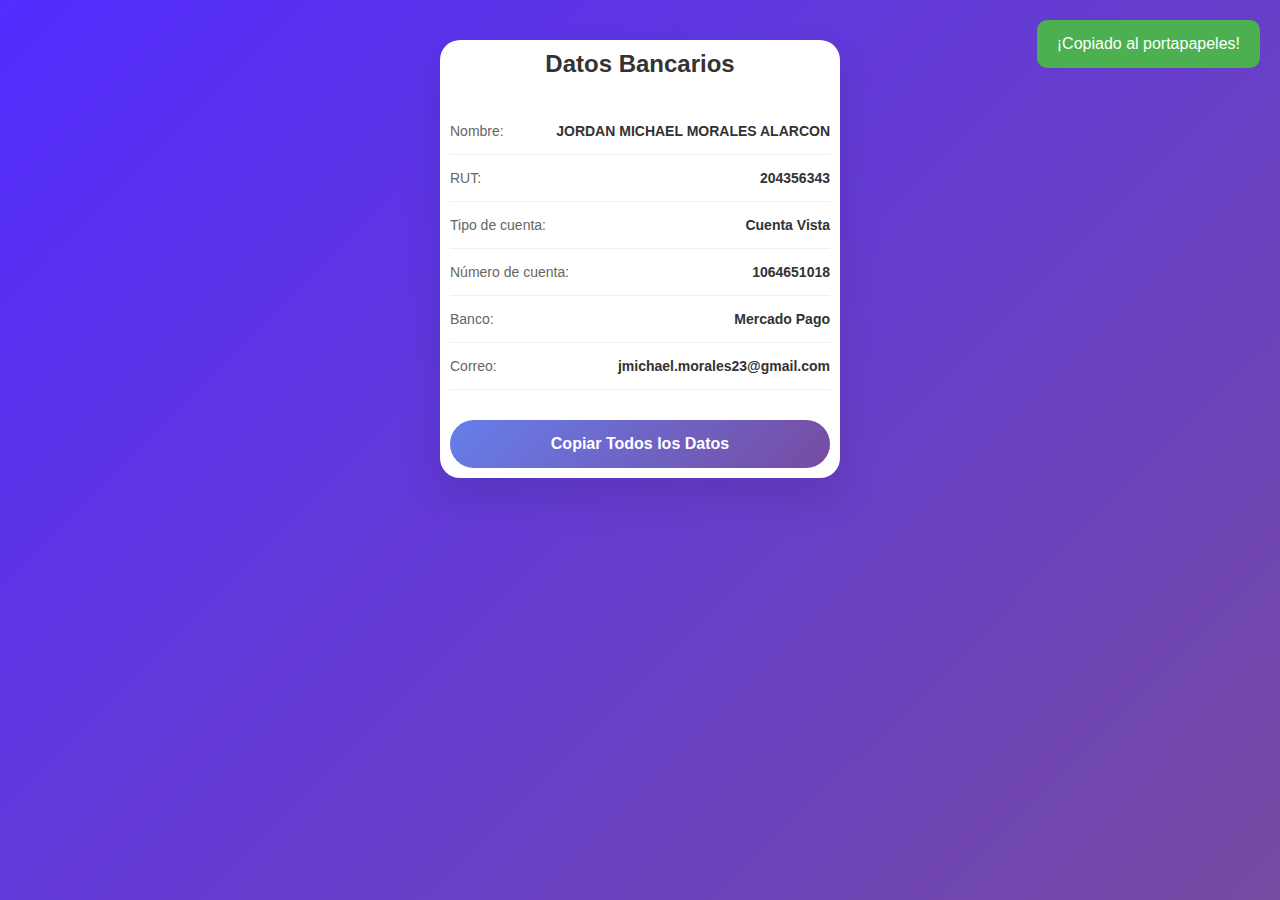
<file: index.html>
<!DOCTYPE html>
<html lang="es">
<head>
    <meta charset="UTF-8">
    <meta name="viewport" content="width=device-width, initial-scale=1.0">
    <title>Datos Bancarios - Jordán Michael</title>
    <link rel="stylesheet" href="style.css">
</head>
<body>
    <div class="container">
        <h1 class="title">Datos Bancarios</h1>
        
        <div class="data-item" onclick="copyToClipboard('JORDAN MICHAEL MORALES ALARCON')">
            <span class="label">Nombre:</span>
            <span class="value">JORDAN MICHAEL MORALES ALARCON</span>
        </div>
        
        <div class="data-item" onclick="copyToClipboard('20435634')">
            <span class="label">RUT:</span>
            <span class="value">204356343</span>
        </div>
        

        <div class="data-item" onclick="copyToClipboard('Cuenta Vista')">
            <span class="label">Tipo de cuenta:</span>
            <span class="value">Cuenta Vista</span>
        </div>
        
        <div class="data-item" onclick="copyToClipboard('1064651018')">
            <span class="label">Número de cuenta:</span>
            <span class="value">1064651018</span>
        </div>

        <div class="data-item" onclick="copyToClipboard('Mercado Pago')">
            <span class="label">Banco:</span>
            <span class="value">Mercado Pago</span>
        </div>
        
        <div class="data-item" onclick="copyToClipboard('jmichael.morales23@gmail.com')">
            <span class="label">Correo:</span>
            <span class="value">jmichael.morales23@gmail.com</span>
        </div>
        
        <button class="copy-btn" onclick="copyAllData()">Copiar Todos los Datos</button>
    </div>

    <div class="notification" id="notification">
        ¡Copiado al portapapeles!
    </div>
<script src="script.js"></script>
</body>
</html>
</file>
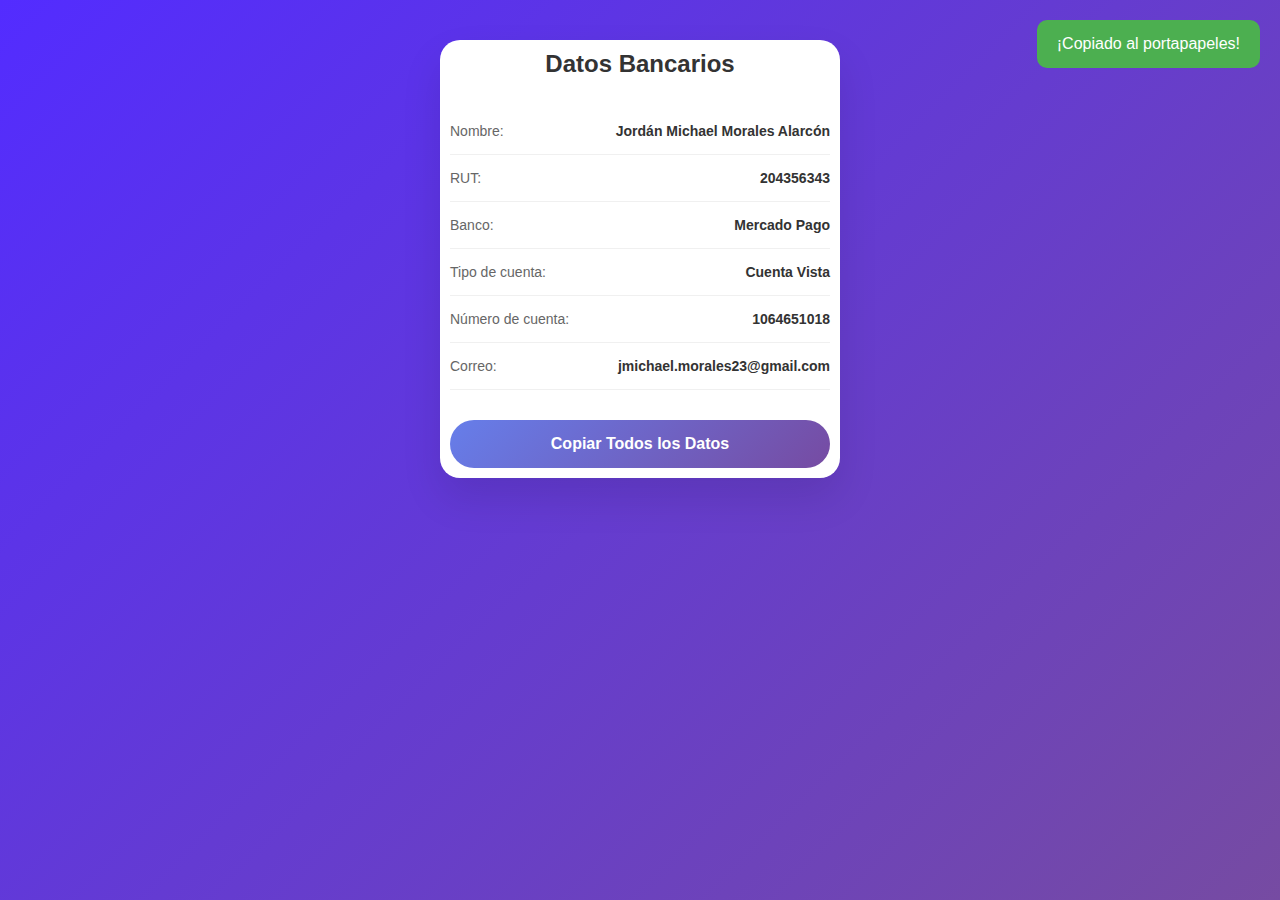
<file: datos-bancarios.html>
<!DOCTYPE html>
<html lang="es">
<head>
    <meta charset="UTF-8">
    <meta name="viewport" content="width=device-width, initial-scale=1.0">
    <title>Datos Bancarios - Jordán Michael</title>
    <style>
        * {
            margin: 0;
            padding: 0;
            box-sizing: border-box;
        }

        body {
            font-family: -apple-system, BlinkMacSystemFont, 'Segoe UI', Roboto, sans-serif;
            background: linear-gradient(135deg, #532cff 0%, #764ba2 100%);
            min-height: 100vh;
            padding: 20px 20px 40px 20px;
        }

        .container {
            background: white;
            border-radius: 20px;
            box-shadow: 0 20px 40px rgba(0,0,0,0.1);
            padding: 10px;
            max-width: 400px;
            width: 100%;
            text-align: center;
            margin: 0 auto;
            margin-top: 20px;
        }

        .title {
            color: #333;
            font-size: 24px;
            font-weight: 600;
            margin-bottom: 30px;
        }

        .data-item {
            display: flex;
            justify-content: space-between;
            align-items: center;
            padding: 15px 0;
            border-bottom: 1px solid #f0f0f0;
            cursor: pointer;
            transition: background-color 0.2s;
        }

        .data-item:hover {
            background-color: #f8f9fa;
            border-radius: 8px;
            margin: 0 -10px;
            padding: 15px 10px;
        }

        .data-item:last-child {
            border-bottom: none;
        }

        .label {
            font-weight: 500;
            color: #666;
            font-size: 14px;
        }

        .value {
            font-weight: 600;
            color: #333;
            font-size: 14px;
            text-align: right;
        }

        .copy-btn {
            background: linear-gradient(135deg, #667eea 0%, #764ba2 100%);
            color: white;
            border: none;
            padding: 15px 30px;
            border-radius: 50px;
            font-size: 16px;
            font-weight: 600;
            cursor: pointer;
            margin-top: 30px;
            transition: transform 0.2s, box-shadow 0.2s;
            width: 100%;
        }

        .copy-btn:hover {
            transform: translateY(-2px);
            box-shadow: 0 10px 20px rgba(102, 126, 234, 0.3);
        }

        .copy-btn:active {
            transform: translateY(0);
        }

        .notification {
            position: fixed;
            top: 20px;
            right: 20px;
            background: #4CAF50;
            color: white;
            padding: 15px 20px;
            border-radius: 10px;
            font-weight: 500;
            opacity: 0;
            transform: translateX(100%);
            transition: all 0.3s ease;
            z-index: 1000;
        }

        .notification.show {
            opacity: 1;
            transform: translateX(0);
        }

        @media (max-width: 480px) {
            .container {
                padding: 30px 20px;
            }
            
            .title {
                font-size: 20px;
            }
            
            .data-item {
                flex-direction: column;
                align-items: flex-start;
                gap: 5px;
            }
            
            .value {
                text-align: left;
                font-size: 16px;
            }
        }
    </style>
</head>
<body>
    <div class="container">
        <h1 class="title">Datos Bancarios</h1>
        
        <div class="data-item" onclick="copyToClipboard('Jordán Michael Morales Alarcón')">
            <span class="label">Nombre:</span>
            <span class="value">Jordán Michael Morales Alarcón</span>
        </div>
        
        <div class="data-item" onclick="copyToClipboard('204356343')">
            <span class="label">RUT:</span>
            <span class="value">204356343</span>
        </div>
        
        <div class="data-item" onclick="copyToClipboard('Mercado Pago')">
            <span class="label">Banco:</span>
            <span class="value">Mercado Pago</span>
        </div>
        
        <div class="data-item" onclick="copyToClipboard('Cuenta Vista')">
            <span class="label">Tipo de cuenta:</span>
            <span class="value">Cuenta Vista</span>
        </div>
        
        <div class="data-item" onclick="copyToClipboard('1064651018')">
            <span class="label">Número de cuenta:</span>
            <span class="value">1064651018</span>
        </div>
        
        <div class="data-item" onclick="copyToClipboard('jmichael.morales23@gmail.com')">
            <span class="label">Correo:</span>
            <span class="value">jmichael.morales23@gmail.com</span>
        </div>
        
        <button class="copy-btn" onclick="copyAllData()">Copiar Todos los Datos</button>
    </div>

    <div class="notification" id="notification">
        ¡Copiado al portapapeles!
    </div>

    <script>
        // Función para copiar texto individual
        function copyToClipboard(text) {
            navigator.clipboard.writeText(text).then(() => {
                showNotification();
            }).catch(() => {
                // Fallback para navegadores que no soportan clipboard API
                const textArea = document.createElement('textarea');
                textArea.value = text;
                document.body.appendChild(textArea);
                textArea.select();
                document.execCommand('copy');
                document.body.removeChild(textArea);
                showNotification();
            });
        }

        // Función para copiar todos los datos
        function copyAllData() {
            const allData = `Nombre: Jordán Michael Morales Alarcón
RUT: 204356343
Banco: Mercado Pago
Tipo de cuenta: Cuenta Vista
Número de cuenta: 1064651018
Correo: jmichael.morales23@gmail.com`;

            navigator.clipboard.writeText(allData).then(() => {
                showNotification();
            }).catch(() => {
                // Fallback para navegadores que no soportan clipboard API
                const textArea = document.createElement('textarea');
                textArea.value = allData;
                document.body.appendChild(textArea);
                textArea.select();
                document.execCommand('copy');
                document.body.removeChild(textArea);
                showNotification();
            });
        }

        // Función para mostrar notificación
        function showNotification() {
            const notification = document.getElementById('notification');
            notification.classList.add('show');
            
            setTimeout(() => {
                notification.classList.remove('show');
            }, 2000);
        }

        // Copiar automáticamente todos los datos al cargar la página
        window.addEventListener('load', () => {
            setTimeout(() => {
                copyAllData();
            }, 500);
        });
    </script>
</body>
</html>
</file>
<file: style.css>
* {
            margin: 0;
            padding: 0;
            box-sizing: border-box;
        }

        body {
            font-family: -apple-system, BlinkMacSystemFont, 'Segoe UI', Roboto, sans-serif;
            background: linear-gradient(135deg, #532cff 0%, #764ba2 100%);
            min-height: 100vh;
            padding: 20px 20px 40px 20px;
        }

        .container {
            background: white;
            border-radius: 20px;
            box-shadow: 0 20px 40px rgba(0,0,0,0.1);
            padding: 10px;
            max-width: 400px;
            width: 100%;
            text-align: center;
            margin: 0 auto;
            margin-top: 20px;
        }

        .title {
            color: #333;
            font-size: 24px;
            font-weight: 600;
            margin-bottom: 30px;
        }

        .data-item {
            display: flex;
            justify-content: space-between;
            align-items: center;
            padding: 15px 0;
            border-bottom: 1px solid #f0f0f0;
            cursor: pointer;
            transition: background-color 0.2s;
        }

        .data-item:hover {
            background-color: #f8f9fa;
            border-radius: 8px;
            margin: 0 -10px;
            padding: 15px 10px;
        }

        .data-item:last-child {
            border-bottom: none;
        }

        .label {
            font-weight: 500;
            color: #666;
            font-size: 14px;
        }

        .value {
            font-weight: 600;
            color: #333;
            font-size: 14px;
            text-align: right;
        }

        .copy-btn {
            background: linear-gradient(135deg, #667eea 0%, #764ba2 100%);
            color: white;
            border: none;
            padding: 15px 30px;
            border-radius: 50px;
            font-size: 16px;
            font-weight: 600;
            cursor: pointer;
            margin-top: 30px;
            transition: transform 0.2s, box-shadow 0.2s;
            width: 100%;
        }

        .copy-btn:hover {
            transform: translateY(-2px);
            box-shadow: 0 10px 20px rgba(102, 126, 234, 0.3);
        }

        .copy-btn:active {
            transform: translateY(0);
        }

        .notification {
            position: fixed;
            top: 20px;
            right: 20px;
            background: #4CAF50;
            color: white;
            padding: 15px 20px;
            border-radius: 10px;
            font-weight: 500;
            opacity: 0;
            transform: translateX(100%);
            transition: all 0.3s ease;
            z-index: 1000;
        }

        .notification.show {
            opacity: 1;
            transform: translateX(0);
        }

        @media (max-width: 480px) {
            .container {
                padding: 30px 20px;
            }
            
            .title {
                font-size: 20px;
            }
            
            .data-item {
                flex-direction: column;
                align-items: flex-start;
                gap: 5px;
            }
            
            .value {
                text-align: left;
                font-size: 16px;
            }
        }
</file>
